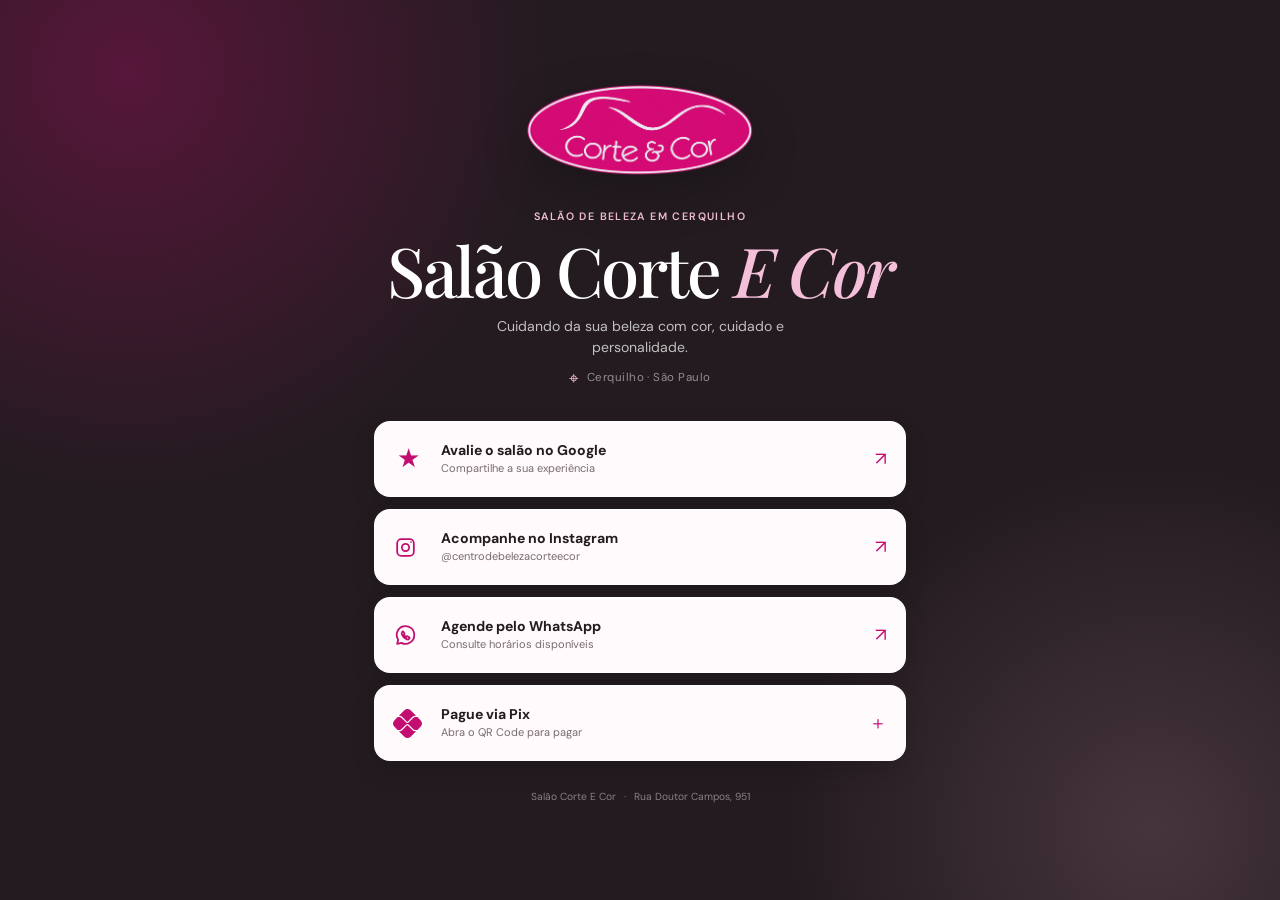
<file: biosite/index.html>
<!doctype html>
<html lang="pt-BR">
  <head>
    <meta charset="utf-8">
    <meta name="viewport" content="width=device-width, initial-scale=1">
    <meta name="theme-color" content="#231b20">
    <meta name="description" content="Links do Salão Corte E Cor: avaliação no Google, Instagram, agendamento e pagamento via Pix.">
    <meta property="og:type" content="website">
    <meta property="og:title" content="Salão Corte E Cor | Links oficiais">
    <meta property="og:description" content="Encontre os links oficiais do Salão Corte E Cor em Cerquilho.">
    <meta property="og:image" content="../assets/logo.png">
    <title>Salão Corte E Cor | Links oficiais</title>
    <link rel="icon" type="image/png" href="../assets/logo.png">
    <link rel="stylesheet" href="../styles.css">
    <link rel="stylesheet" href="biosite.css">
  </head>
  <body class="biosite-page">
    <main class="biosite-shell">
      <div class="biosite-card">
        <header class="biosite-header">
          <div class="biosite-logo-wrap">
            <img src="../assets/logo.png" alt="Salão Corte E Cor" width="1916" height="821">
          </div>
          <p class="eyebrow">Salão de beleza em Cerquilho</p>
          <h1>Salão Corte <em>E Cor</em></h1>
          <p class="biosite-lead">Cuidando da sua beleza com cor, cuidado e personalidade.</p>
          <p class="biosite-location"><span aria-hidden="true">⌖</span> Cerquilho · São Paulo</p>
        </header>

        <nav class="biosite-links" aria-label="Links oficiais">
          <a class="biosite-link" href="https://qrcodedinamico.com/q/H5ZX3PJK" target="_blank" rel="noopener">
            <span class="link-icon link-icon-star" aria-hidden="true">★</span>
            <span class="link-copy"><strong>Avalie o salão no Google</strong><small>Compartilhe a sua experiência</small></span>
            <span class="link-arrow" aria-hidden="true">↗</span>
          </a>
          <a class="biosite-link" href="https://www.instagram.com/centrodebelezacorteecor/" target="_blank" rel="noopener">
            <svg class="link-icon" viewBox="0 0 24 24" aria-hidden="true" focusable="false"><rect x="4" y="4" width="16" height="16" rx="4"></rect><circle cx="12" cy="12" r="3.5"></circle><circle cx="17.3" cy="6.8" r=".8" fill="currentColor" stroke="none"></circle></svg>
            <span class="link-copy"><strong>Acompanhe no Instagram</strong><small>@centrodebelezacorteecor</small></span>
            <span class="link-arrow" aria-hidden="true">↗</span>
          </a>
          <button class="biosite-link biosite-link-button" type="button" data-booking-open aria-haspopup="dialog">
            <svg class="link-icon whatsapp-icon" viewBox="0 0 24 24" aria-hidden="true" focusable="false"><path d="M20.4 11.6a8.4 8.4 0 0 1-12.3 7.5L4 20l1-4a8.4 8.4 0 1 1 15.4-4.4Z"></path><path d="M9 8.2c.3-.3.7-.2.9.1l1.1 1.7c.2.3.1.6-.1.8l-.6.5c.5 1 1.2 1.7 2.3 2.2l.5-.6c.2-.3.6-.3.9-.1l1.7 1c.3.2.4.6.1.9l-.5.6c-.4.5-1 .7-1.6.5-2.5-.8-4.4-2.7-5.3-5.2-.2-.6 0-1.2.4-1.6Z"></path></svg>
            <span class="link-copy"><strong>Agende pelo WhatsApp</strong><small>Consulte horários disponíveis</small></span>
            <span class="link-arrow" aria-hidden="true">↗</span>
          </button>
          <button class="biosite-link biosite-link-button" type="button" data-pix-open aria-haspopup="dialog">
            <svg class="link-icon link-icon-pix" viewBox="0 0 24 24" aria-hidden="true" focusable="false">
              <path d="M5.283 18.36a3.505 3.505 0 0 0 2.493-1.032l3.6-3.6a.684.684 0 0 1 .946 0l3.613 3.613a3.504 3.504 0 0 0 2.493 1.032h.71l-4.56 4.56a3.647 3.647 0 0 1-5.156 0L4.85 18.36ZM18.428 5.627a3.505 3.505 0 0 0-2.493 1.032l-3.613 3.614a.67.67 0 0 1-.946 0l-3.6-3.6A3.505 3.505 0 0 0 5.283 5.64h-.434l4.573-4.572a3.646 3.646 0 0 1 5.156 0l4.559 4.559ZM1.068 9.422 3.79 6.699h1.492a2.483 2.483 0 0 1 1.744.722l3.6 3.6a1.73 1.73 0 0 0 2.443 0l3.614-3.613a2.482 2.482 0 0 1 1.744-.723h1.767l2.737 2.737a3.646 3.646 0 0 1 0 5.156l-2.736 2.736h-1.768a2.482 2.482 0 0 1-1.744-.722l-3.613-3.613a1.77 1.77 0 0 0-2.444 0l-3.6 3.6a2.483 2.483 0 0 1-1.744.722H3.791l-2.723-2.723a3.646 3.646 0 0 1 0-5.156Z"></path>
            </svg>
            <span class="link-copy"><strong>Pague via Pix</strong><small>Abra o QR Code para pagar</small></span>
            <span class="link-arrow" aria-hidden="true">＋</span>
          </button>
        </nav>

        <footer class="biosite-footer">
          <span>Salão Corte E Cor</span>
          <span aria-hidden="true">·</span>
          <span>Rua Doutor Campos, 951</span>
        </footer>
      </div>
    </main>

    <dialog class="pix-dialog" id="pix-dialog" aria-labelledby="pix-title">
      <div class="pix-dialog-inner">
        <button class="pix-close" type="button" data-pix-close aria-label="Fechar pagamento via Pix">×</button>
        <p class="eyebrow">Pagamento via Pix</p>
        <h2 id="pix-title">Escaneie para pagar</h2>
        <p class="pix-intro">Abra o aplicativo do seu banco e aponte a câmera para o QR Code.</p>
        <div class="pix-qr-frame">
          <img src="assets/qr-pix.svg" alt="QR Code Pix do Salão Corte E Cor" width="600" height="600">
        </div>
        <div class="pix-key-block">
          <span class="pix-key-label">Chave Pix</span>
          <div class="pix-key-row">
            <code id="pix-key">+55 15 99714-6833</code>
            <button class="copy-button" type="button" data-copy-pix>Copiar chave</button>
          </div>
          <p class="copy-status" id="copy-status" role="status" aria-live="polite"></p>
        </div>
      </div>
    </dialog>

    <dialog class="booking-dialog" id="booking-dialog" aria-labelledby="booking-title">
      <div class="booking-dialog-inner">
        <button class="dialog-close booking-close" type="button" data-booking-close aria-label="Fechar agendamento">×</button>
        <p class="eyebrow">Agendamento</p>
        <h2 id="booking-title">Qual serviço você deseja agendar?</h2>
        <p class="booking-intro">Selecione uma ou mais opções. O WhatsApp será aberto com uma mensagem pronta para o salão.</p>
        <form id="booking-form">
          <fieldset class="booking-options" id="booking-services">
            <legend class="sr-only">Serviços para agendamento</legend>
          </fieldset>
          <p class="booking-preview" id="booking-preview" aria-live="polite">Selecione pelo menos um serviço para continuar.</p>
          <div class="booking-actions"><button class="button button-primary" type="submit"><svg class="whatsapp-icon" viewBox="0 0 24 24" aria-hidden="true" focusable="false"><path d="M20.4 11.6a8.4 8.4 0 0 1-12.3 7.5L4 20l1-4a8.4 8.4 0 1 1 15.4-4.4Z"></path><path d="M9 8.2c.3-.3.7-.2.9.1l1.1 1.7c.2.3.1.6-.1.8l-.6.5c.5 1 1.2 1.7 2.3 2.2l.5-.6c.2-.3.6-.3.9-.1l1.7 1c.3.2.4.6.1.9l-.5.6c-.4.5-1 .7-1.6.5-2.5-.8-4.4-2.7-5.3-5.2-.2-.6 0-1.2.4-1.6Z"></path></svg>Continuar no WhatsApp <span aria-hidden="true">↗</span></button></div>
        </form>
      </div>
    </dialog>

    <script src="biosite.js"></script>
  </body>
</html>
</file>
<file: styles.css>
@import url('https://fonts.googleapis.com/css2?family=DM+Sans:wght@400;500;600;700&family=Playfair+Display:ital,wght@0,500;0,600;1,500;1,600&display=swap');

:root {
  --ink: #231b20;
  --ink-soft: #5f5359;
  --pink: #c30d70;
  --pink-deep: #9d0d5a;
  --pink-light: #e7a9c5;
  --cream: #f8f2ed;
  --paper: #fffdfb;
  --line: rgba(35, 27, 32, .15);
  --white-line: rgba(255, 255, 255, .22);
  --serif: 'Playfair Display', Georgia, serif;
  --sans: 'DM Sans', Arial, sans-serif;
  --container: 1240px;
  --radius: 4px;
  --shadow: 0 25px 60px rgba(48, 16, 33, .12);
}

* { box-sizing: border-box; }
html { scroll-behavior: smooth; }
body { margin: 0; color: var(--ink); background: var(--paper); font-family: var(--sans); font-size: 16px; line-height: 1.55; overflow-x: hidden; }
body.menu-open { overflow: hidden; }
img { display: block; max-width: 100%; }
a { color: inherit; }
button, a { -webkit-tap-highlight-color: transparent; }
button { font: inherit; }
.container { width: min(calc(100% - 48px), var(--container)); margin-inline: auto; }
.sr-only { position: absolute; width: 1px; height: 1px; padding: 0; margin: -1px; overflow: hidden; clip: rect(0, 0, 0, 0); white-space: nowrap; border: 0; }
.skip-link { position: fixed; z-index: 100; top: 12px; left: 12px; padding: 10px 14px; color: var(--ink); background: #fff; transform: translateY(-180%); transition: transform .2s ease; }
.skip-link:focus { transform: translateY(0); }
:focus-visible { outline: 3px solid #f6c7dd; outline-offset: 4px; }

h1, h2, h3, p { margin-top: 0; }
h1, h2, h3 { font-weight: 500; letter-spacing: -.035em; text-wrap: balance; }
h1, h2 { font-family: var(--serif); }
h1 { max-width: 680px; margin-bottom: 24px; font-size: clamp(3.3rem, 7vw, 6.8rem); line-height: .98; }
h2 { margin-bottom: 24px; font-size: clamp(2.7rem, 5vw, 5rem); line-height: 1.02; }
h3 { margin-bottom: 10px; font-size: 1.35rem; line-height: 1.15; }
em { color: var(--pink); font-weight: 500; }
.section-dark em { color: var(--pink-light); }
.eyebrow { margin-bottom: 18px; color: var(--pink); font-size: .72rem; font-weight: 600; letter-spacing: .06em; line-height: 1.4; }
.section-dark .eyebrow { color: var(--pink-light); }
.section-light { background: var(--paper); }
.section-cream { background: var(--cream); }
.section-dark { color: #fffafc; background: var(--ink); }
.section-pink { color: #fff; background: var(--pink); }
.section-pink .eyebrow { color: #f9d7e8; }

.site-header { position: absolute; z-index: 20; top: 0; right: 0; left: 0; color: #fff; border-bottom: 1px solid var(--white-line); }
.site-header.is-stuck { position: fixed; color: var(--ink); background: rgba(255, 253, 251, .94); border-bottom-color: var(--line); box-shadow: 0 12px 25px rgba(35, 27, 32, .07); backdrop-filter: blur(16px); }
.nav-wrap { display: flex; min-height: 92px; align-items: center; justify-content: space-between; gap: 32px; }
.brand { display: block; width: 126px; }
.brand img { width: 100%; height: auto; }
.site-nav { display: flex; align-items: center; gap: clamp(18px, 3vw, 38px); font-size: .78rem; font-weight: 600; }
.site-nav a:not(.nav-cta) { text-decoration: none; opacity: .82; transition: opacity .25s ease, color .25s ease; }
.site-nav a:not(.nav-cta):hover { opacity: 1; color: var(--pink); }
.nav-cta { padding: 12px 18px; color: #fff; background: var(--pink); text-decoration: none; transition: background .25s ease, transform .25s ease; }
.nav-cta:hover { background: #e01b83; transform: translateY(-2px); }
.site-header.is-stuck .nav-cta { color: #fff; background: var(--pink); }
.menu-toggle { display: none; border: 0; color: inherit; background: none; }

.hero { position: relative; display: flex; min-height: 100svh; align-items: center; padding: clamp(128px, 17vh, 164px) 0 clamp(48px, 8vh, 80px); overflow: hidden; }
.hero-grid { position: relative; z-index: 1; display: grid; grid-template-columns: minmax(0, 1.05fr) minmax(360px, .95fr); grid-template-rows: auto auto; align-items: start; column-gap: 8%; row-gap: clamp(18px, 3vh, 28px); }
.hero-copy { grid-column: 1; grid-row: 1; align-self: center; padding-top: clamp(42px, 8vh, 78px); }
.hero-copy h1 { line-height: 1.03; }
.hero-lead { max-width: 490px; margin-bottom: 34px; color: rgba(255, 250, 252, .68); font-size: 1.08rem; line-height: 1.7; }
.hero-actions { grid-column: 1; grid-row: 2; display: flex; flex-direction: column; align-items: flex-start; gap: 14px; justify-content: flex-start; margin-top: 30px; }
.hero-actions .button { min-width: 250px; }
.button { display: inline-flex; align-items: center; justify-content: center; gap: 20px; min-height: 52px; padding: 15px 21px; border: 1px solid transparent; font-size: .8rem; font-weight: 700; text-decoration: none; transition: transform .25s ease, background .25s ease, color .25s ease, border-color .25s ease; }
.whatsapp-icon { display: inline-block; width: 18px; height: 18px; flex: 0 0 auto; fill: none; stroke: currentColor; stroke-width: 1.7; stroke-linecap: round; stroke-linejoin: round; vertical-align: -0.2em; }
.nav-cta .whatsapp-icon { margin-right: 7px; }
.button:hover { transform: translateY(-3px); }
.button-primary { color: #fff; background: var(--pink); }
.button-primary:hover { background: #e01b83; }
.button-dark { color: #fff; background: var(--ink); }
.button-dark:hover { background: var(--pink); }
.button-light { color: var(--pink); background: #fff; }
.button-light:hover { color: #fff; background: var(--ink); }
.floating-booking { position: fixed; z-index: 18; right: 22px; bottom: 22px; width: 60px; height: 60px; display: inline-flex; align-items: center; justify-content: center; padding: 0; color: #fff; background: var(--pink); border-radius: 50%; box-shadow: 0 14px 30px rgba(79, 16, 47, .25); text-decoration: none; isolation: isolate; opacity: 0; visibility: hidden; pointer-events: none; transform: translateY(16px); transition: opacity .3s ease, visibility .3s ease, transform .3s ease, background .25s ease; }
.floating-booking::before, .floating-booking::after { position: absolute; z-index: -1; inset: 0; border: 1px solid rgba(195, 13, 112, .42); border-radius: 50%; content: ''; opacity: 0; pointer-events: none; transform: scale(1); animation: sonar-ring 3.6s cubic-bezier(.2, .65, .25, 1) infinite; }
.floating-booking::after { animation-delay: 1.8s; }
.floating-booking.is-visible { opacity: 1; visibility: visible; pointer-events: auto; transform: translateY(0); }
.floating-booking:hover { background: #e01b83; transform: translateY(-3px); }
.floating-booking .whatsapp-icon { position: relative; z-index: 1; width: 22px; height: 22px; }

@keyframes sonar-ring {
  0% { opacity: 0; transform: scale(1); }
  12% { opacity: .72; }
  72%, 100% { opacity: 0; transform: scale(1.65); }
}
.text-link { display: inline-flex; align-items: center; gap: 18px; color: var(--pink); font-size: .79rem; font-weight: 700; text-decoration: none; }
.text-link span { font-size: 1.2rem; font-weight: 400; transition: transform .25s ease; }
.text-link:hover span { transform: translateX(4px); }
.light-link { color: #fff; }
.stars, .review-stars { color: #f1b24a; letter-spacing: .13em; }
.hero-art { position: relative; grid-column: 2; grid-row: 1 / span 2; align-self: center; width: min(100%, 480px); justify-self: end; }
.hero-frame { position: relative; height: min(560px, 58svh); padding: 0; overflow: visible; border: 0; box-shadow: 18px 18px 0 rgba(231, 169, 197, .3); isolation: isolate; }
.hero-frame:focus-visible { outline: 2px solid var(--pink-light); outline-offset: 8px; }
.hero-card { position: absolute; inset: 0; z-index: 1; display: block; width: 100%; height: 100%; border: 1px solid rgba(255, 255, 255, .2); object-fit: cover; object-position: center; opacity: 1; visibility: visible; transform-origin: center center; backface-visibility: hidden; box-shadow: 0 18px 34px rgba(31, 14, 24, .18); pointer-events: none; will-change: transform, opacity; }
.hero-card:nth-of-type(1) { z-index: 1; transform: translateX(-50px) rotate(-16deg) scale(.93); opacity: .66; }
.hero-card:nth-of-type(2) { z-index: 2; transform: translateX(-25px) rotate(-8deg) scale(.97); opacity: .86; }
.hero-card:nth-of-type(3) { z-index: 5; transform: translateX(0) rotate(0) scale(1); opacity: 1; }
.hero-card:nth-of-type(4) { z-index: 3; transform: translateX(25px) rotate(8deg) scale(.97); opacity: .86; }
.hero-card:nth-of-type(5) { z-index: 1; transform: translateX(50px) rotate(16deg) scale(.93); opacity: .66; }

.intro { padding: 150px 0; }
.split-grid { display: grid; grid-template-columns: 1fr; gap: 0; align-items: start; }
.intro-copy { max-width: 760px; }
.intro-copy p:not(.eyebrow) { max-width: 560px; color: var(--ink-soft); font-size: 1.05rem; }
.intro-copy .text-link { margin-top: 22px; }

.services { padding: 135px 0 145px; }
.section-heading { display: block; margin-bottom: 70px; }
.section-heading > div { max-width: 760px; }
.section-heading h2 { margin-bottom: 0; }
.section-intro { max-width: 560px; margin: 24px 0 0; color: var(--ink-soft); font-size: .95rem; }
.service-grid { display: grid; grid-template-columns: repeat(2, minmax(0, 1fr)); border-top: 1px solid var(--line); border-left: 1px solid var(--line); }
.service-card { position: relative; min-height: 190px; padding: 30px 32px; display: grid; grid-template-columns: 44px minmax(0, 1fr); column-gap: 20px; row-gap: 10px; border-right: 1px solid var(--line); border-bottom: 1px solid var(--line); transition: background .3s ease, transform .3s ease; }
.service-card:hover { z-index: 1; background: #fff; box-shadow: var(--shadow); transform: translateY(-2px); }
.service-icon { display: block; width: 38px; height: 38px; grid-row: 1 / 4; align-self: start; color: var(--pink); fill: none; stroke: currentColor; stroke-width: 1.7; stroke-linecap: round; stroke-linejoin: round; transition: transform .3s ease, color .3s ease; }
.service-card:hover .service-icon { color: var(--pink-deep); transform: translateY(-2px) rotate(-2deg); }
.service-card h3 { grid-column: 2; margin-bottom: 0; }
.service-card p { grid-column: 2; max-width: 300px; margin-bottom: 0; color: var(--ink-soft); font-size: .86rem; }
.service-booking { grid-column: 2; justify-self: start; display: inline-flex; align-items: center; gap: 8px; margin-top: 4px; padding: 7px 11px; color: var(--pink-deep); border: 1px solid var(--pink-light); font-size: .7rem; font-weight: 700; text-decoration: none; transition: color .25s ease, background .25s ease, border-color .25s ease, transform .25s ease; }
.service-booking:hover { color: #fff; background: var(--pink); border-color: var(--pink); transform: translateY(-2px); }
.service-booking .whatsapp-icon { width: 15px; height: 15px; stroke-width: 1.7; }

.work-section { padding: 150px 0; }
.work-heading { margin-bottom: 84px; }
.gallery-group { padding: 55px 0; border-top: 1px solid var(--line); }
.gallery-heading { display: flex; align-items: center; justify-content: space-between; gap: 25px; margin-bottom: 26px; }
.gallery-heading > div { display: block; }
.gallery-heading h3 { margin: 0; font-size: 1.2rem; }
.gallery-heading a { flex: 0 0 auto; color: var(--pink); font-size: .72rem; font-weight: 700; text-decoration: none; }
.gallery-heading a span { display: inline-block; margin-left: 8px; transition: transform .2s ease; }
.gallery-heading a:hover span { transform: translate(3px, -3px); }
.gallery-grid { display: grid; gap: 14px; }
.gallery-grid-five { grid-template-columns: 1.35fr repeat(4, 1fr); }
.gallery-grid-six { grid-template-columns: repeat(6, 1fr); }
.gallery-grid-four { grid-template-columns: repeat(4, 1fr); }
.gallery-grid-three { grid-template-columns: repeat(3, 1fr); max-width: 760px; }
.gallery-grid-nine { grid-template-columns: repeat(5, 1fr); }
.gallery-item { position: relative; min-height: 250px; overflow: hidden; background: #e7dcd8; }
.gallery-grid-five .gallery-item-tall { grid-row: span 2; }
.gallery-grid-six .gallery-item, .gallery-grid-nine .gallery-item { min-height: 310px; }
.gallery-grid-three .gallery-item { min-height: 400px; }
.gallery-item::after { position: absolute; inset: 0; background: linear-gradient(180deg, transparent 60%, rgba(35, 27, 32, .28)); content: ''; opacity: 0; transition: opacity .3s ease; pointer-events: none; }
.gallery-item img { width: 100%; height: 100%; min-height: inherit; object-fit: cover; transition: transform .6s cubic-bezier(.2,.65,.25,1); }
.gallery-item:hover img { transform: scale(1.06); }
.gallery-item:hover::after { opacity: 1; }

.reviews { padding: 108px 0 48px; color: var(--ink); background: var(--cream); }
.reviews-intro { display: flex; align-items: end; justify-content: space-between; gap: 40px; margin-bottom: 34px; }
.reviews-intro h2 { margin-bottom: 0; }
.reviews .eyebrow { color: var(--pink); }
.rating-lockup { display: flex; flex-direction: column; align-items: end; color: var(--ink-soft); font-size: .75rem; }
.rating-number { color: var(--ink); font-family: var(--serif); font-size: 3.7rem; line-height: .9; }
.rating-lockup .stars { margin: 14px 0 7px; }
.reviews-carousel-shell { position: relative; }
.reviews-carousel { overflow-x: auto; overflow-y: hidden; padding-top: 8px; padding-bottom: 22px; scrollbar-color: #c8cdd1 transparent; scrollbar-width: thin; }
.reviews-carousel::-webkit-scrollbar { height: 8px; }
.reviews-carousel::-webkit-scrollbar-track { background: transparent; }
.reviews-carousel::-webkit-scrollbar-thumb { background: #c8cdd1; border-radius: 999px; }
.reviews-track { display: flex; width: max-content; gap: 18px; will-change: transform; }
.reviews-set { display: flex; flex: 0 0 auto; gap: 18px; }
.google-review-card { min-height: 246px; width: min(392px, calc(100vw - 48px)); flex: 0 0 min(392px, calc(100vw - 48px)); padding: 22px; display: flex; flex-direction: column; color: var(--ink); background: #fff; border: 1px solid #eadfd9; border-radius: 16px; box-shadow: 0 3px 10px rgba(82, 45, 58, .09); }
.google-review-head { display: grid; grid-template-columns: 42px minmax(0, 1fr); align-items: center; gap: 11px; }
.review-avatar { display: inline-flex; width: 42px; height: 42px; align-items: center; justify-content: center; color: #fff; background: #8c6e5d; border-radius: 50%; font-size: 1rem; font-weight: 700; }
.review-avatar-blue { background: #0b9b8e; }
.review-avatar-gold { background: #ef5b00; }
.review-avatar-rose { background: #8b2bb4; }
.google-review-head div { display: flex; min-width: 0; flex-direction: column; }
.google-review-head strong { overflow: hidden; font-size: .86rem; text-overflow: ellipsis; white-space: nowrap; }
.google-review-head div span { overflow: hidden; color: var(--ink-soft); font-size: .66rem; text-overflow: ellipsis; white-space: nowrap; }
.google-review-meta { display: flex; align-items: center; gap: 12px; margin: 17px 0 12px; }
.review-stars { color: #f6b500; font-size: .86rem; letter-spacing: .12em; }
.google-review-meta time { color: #6e767c; font-size: .68rem; }
.google-review-text { flex: 1; display: -webkit-box; margin: 0; overflow: hidden; color: #3f464c; font-family: var(--sans); font-size: .83rem; line-height: 1.43; -webkit-box-orient: vertical; -webkit-line-clamp: 4; }
.google-review-foot { display: flex; align-items: center; justify-content: space-between; gap: 10px; margin-top: 18px; padding-top: 14px; border-top: 1px solid #edf0f2; font-size: .68rem; }
.google-verified { display: inline-flex; align-items: center; gap: 6px; color: #5d666c; }
.google-verified > span { display: inline-flex; width: 13px; height: 13px; align-items: center; justify-content: center; color: #fff; background: #1a9a50; border-radius: 50%; font-size: .57rem; font-weight: 700; }
.google-review-foot a { color: #6d747a; text-decoration: none; }
.google-review-foot a:hover, .reviews-footer-note a:hover { color: var(--pink); }
.reviews-footer-note { display: flex; align-items: center; justify-content: space-between; gap: 20px; margin-top: 12px; color: var(--ink-soft); font-size: .74rem; }
.reviews-footer-note a { color: var(--pink-deep); font-weight: 700; text-decoration: none; }
.noscript-note { padding-top: 20px; color: var(--ink-soft); font-size: .82rem; }
.noscript-note a { color: var(--pink-deep); }

.visit { padding: 96px 0 145px; }
.visit-grid { display: grid; grid-template-columns: .9fr 1.1fr; gap: 12%; align-items: start; }
.visit-copy > p:not(.eyebrow) { max-width: 360px; margin-bottom: 30px; color: var(--ink-soft); }
.contact-panel { border-top: 1px solid var(--line); }
.contact-block { display: grid; grid-template-columns: 145px 1fr; gap: 25px; padding: 22px 0; border-bottom: 1px solid var(--line); }
.contact-label { color: var(--pink); font-size: .68rem; font-weight: 700; letter-spacing: .14em; text-transform: uppercase; }
.contact-block a { width: auto; color: var(--ink); font-size: .93rem; text-decoration: none; }
.contact-block a:hover { color: var(--pink); }
.hours-list { display: grid; width: 100%; gap: 0; margin: 0; border: 1px solid var(--line); font-size: .84rem; }
.hours-list div { display: grid; grid-template-columns: minmax(0, 1fr) auto; gap: 20px; min-width: 0; padding: 11px 14px; }
.hours-list div + div { border-top: 1px solid var(--line); }
.hours-list dt { color: var(--ink-soft); }
.hours-list dd { margin: 0; font-weight: 600; text-align: right; }

.faq { padding: 145px 0; }
.faq-grid { display: grid; grid-template-columns: 1fr; gap: 0; align-items: start; }
.faq-content { width: 100%; max-width: none; }
.faq-content details { border-top: 1px solid var(--line); }
.faq-content details:last-child { border-bottom: 1px solid var(--line); }
.faq-content summary { display: flex; align-items: center; justify-content: space-between; gap: 20px; padding: 21px 0; color: var(--ink); background: transparent; cursor: pointer; list-style: none; font-size: .95rem; font-weight: 600; -webkit-tap-highlight-color: transparent; }
.faq-content summary:focus { outline: none; }
.faq-content summary:focus-visible { outline: 3px solid #f6c7dd; outline-offset: 4px; }
.faq-content summary::-webkit-details-marker { display: none; }
.faq-content summary::after { color: var(--pink); content: '+'; font-size: 1.5rem; font-weight: 400; transition: transform .25s ease; }
.faq-content details[open] summary::after { transform: rotate(45deg); }
.faq-answer { overflow: hidden; height: 0; opacity: 0; transition: height .36s cubic-bezier(.2,.65,.25,1), opacity .24s ease; }
.faq-answer p { max-width: 760px; margin: -4px 40px 23px 0; color: var(--ink-soft); font-size: .84rem; }
html:not(.js) .faq-answer { height: auto; opacity: 1; }

.final-cta { padding: 120px 0; text-align: center; }
.final-cta-inner { display: flex; flex-direction: column; align-items: center; }
.final-cta h2 { margin-bottom: 34px; font-size: clamp(3rem, 7vw, 6.4rem); }
.final-cta h2 em { color: #fff; }
.site-footer { color: #fff; background: var(--ink); }
.footer-inner { display: flex; min-height: 0; flex-direction: column; align-items: center; gap: 18px; padding: 42px 0 30px; text-align: center; }
.footer-brand { display: block; width: min(150px, 42vw); text-decoration: none; }
.footer-brand img { width: 100%; height: auto; }
.footer-inner p { margin: 0; color: rgba(255,255,255,.55); font-size: .76rem; text-align: center; }
.footer-links { display: flex; justify-content: center; gap: 22px; flex-wrap: wrap; font-size: .72rem; }
.footer-links a { display: inline-flex; align-items: center; gap: 7px; color: rgba(255,255,255,.75); text-decoration: none; }
.footer-links a:hover { color: var(--pink-light); }
.footer-links .social-icon { width: 17px; height: 17px; flex: 0 0 auto; fill: none; stroke: currentColor; stroke-width: 1.7; stroke-linecap: round; stroke-linejoin: round; vertical-align: 0; }
.footer-links .whatsapp-icon { width: 17px; height: 17px; margin: 0; vertical-align: 0; }
.footer-copyright { color: rgba(255,255,255,.4) !important; font-size: .68rem !important; }

.image-dialog { width: min(92vw, 980px); max-height: 92vh; padding: 22px 54px 24px; color: #fff; background: var(--ink); border: 1px solid var(--white-line); box-shadow: 0 24px 100px rgba(0,0,0,.45); }
.image-dialog::backdrop { background: rgba(22, 14, 19, .86); backdrop-filter: blur(8px); }
.image-dialog-stage { position: relative; display: flex; min-height: clamp(280px, 70vh, 760px); align-items: center; justify-content: center; }
.image-dialog img { width: 100%; max-height: 78vh; object-fit: contain; user-select: none; touch-action: pan-y; cursor: grab; }
.image-dialog img.is-dragging { cursor: grabbing; }
.dialog-nav { position: absolute; z-index: 2; top: 50%; width: 38px; height: 38px; display: inline-flex; align-items: center; justify-content: center; transform: translateY(-50%); color: #fff; background: rgba(0,0,0,.25); border: 1px solid var(--white-line); border-radius: 50%; cursor: pointer; font-size: 1.7rem; line-height: 1; transition: background .2s ease, transform .2s ease; }
.dialog-nav:hover { background: var(--pink); transform: translateY(-50%) scale(1.05); }
.dialog-nav-prev { left: 8px; }
.dialog-nav-next { right: 8px; }
.image-dialog-meta { display: flex; align-items: center; justify-content: space-between; gap: 18px; margin-top: 12px; padding: 0 4px; }
.image-dialog p { margin: 0; color: rgba(255,255,255,.82); font-size: .78rem; }
.dialog-counter { color: rgba(255,255,255,.55); font-size: .72rem; white-space: nowrap; }
.dialog-close { position: absolute; top: 9px; right: 13px; width: 35px; height: 35px; color: #fff; background: rgba(0,0,0,.25); border: 1px solid var(--white-line); border-radius: 50%; cursor: pointer; font-size: 1.4rem; line-height: 1; }

.reveal-up, .reveal-scale { will-change: transform, opacity; }

.booking-dialog { width: min(92vw, 640px); padding: 0; color: var(--ink); background: var(--paper); border: 1px solid var(--line); box-shadow: 0 24px 90px rgba(35, 27, 32, .22); }
.booking-dialog::backdrop { background: rgba(35, 27, 32, .58); backdrop-filter: blur(6px); }
.booking-dialog-inner { position: relative; padding: 42px; }
.booking-dialog h2 { max-width: 500px; margin-bottom: 14px; font-size: clamp(2.25rem, 5vw, 3.7rem); }
.booking-intro { max-width: 470px; margin-bottom: 28px; color: var(--ink-soft); font-size: .9rem; }
.booking-options { display: grid; grid-template-columns: repeat(2, minmax(0, 1fr)); gap: 10px; margin: 0 0 16px; padding: 0; border: 0; }
.booking-option { position: relative; display: flex; min-height: 62px; align-items: center; gap: 12px; padding: 15px 16px; color: var(--ink); background: var(--paper); border: 1px solid var(--line); cursor: pointer; font-size: .84rem; transition: color .25s ease, background .25s ease, border-color .25s ease, transform .25s ease; }
.booking-option:hover { background: #fff; border-color: var(--pink-light); transform: translateY(-2px); }
.booking-option input { position: absolute; width: 1px; height: 1px; opacity: 0; pointer-events: none; }
.booking-option:focus-within { outline: 3px solid #f6c7dd; outline-offset: 3px; }
.booking-option:has(input:checked) { color: var(--pink-deep); background: #fff; border-color: var(--pink); box-shadow: inset 0 0 0 1px var(--pink); }
.booking-option-mark { display: inline-flex; width: 18px; height: 18px; flex: 0 0 18px; align-items: center; justify-content: center; border: 1px solid #b8aab0; border-radius: 3px; }
.booking-option-mark::after { color: #fff; content: '✓'; font-size: .72rem; font-weight: 700; opacity: 0; }
.booking-option:has(input:checked) .booking-option-mark { background: var(--pink); border-color: var(--pink); }
.booking-option:has(input:checked) .booking-option-mark::after { opacity: 1; }
.booking-preview { min-height: 43px; margin: 0 0 22px; padding: 12px 14px; color: var(--ink-soft); background: var(--cream); font-size: .76rem; line-height: 1.45; }
.booking-actions { display: flex; justify-content: flex-end; }
.booking-actions .button { width: 100%; }

@media (max-width: 1000px) {
  .container { width: min(calc(100% - 38px), var(--container)); }
  .hero-grid { column-gap: 5%; }
  .hero-frame { height: min(480px, 56svh); }
  .split-grid, .faq-grid { gap: 5%; }
  .gallery-grid-five { grid-template-columns: repeat(4, 1fr); }
  .gallery-grid-five .gallery-item-tall { grid-column: span 2; grid-row: span 2; }
  .gallery-grid-six, .gallery-grid-four { grid-template-columns: repeat(3, 1fr); }
  .gallery-grid-nine { grid-template-columns: repeat(4, 1fr); }
}

@media (max-width: 900px) and (min-width: 761px) {
  .hero { padding: 112px 0 52px; }
  .hero-grid { display: flex; flex-direction: column; gap: 32px; text-align: left; }
  .hero-copy { max-width: 680px; text-align: left; }
  .hero-copy .eyebrow { margin-bottom: 14px; }
  .hero-lead { margin-inline: 0; }
  .hero-visual { width: min(100%, 430px); margin-inline: auto; }
  .hero-frame { height: min(430px, 48svh); }
  .hero-actions { width: 100%; align-items: center; }
}

@media (max-width: 760px) {
  .container { width: min(calc(100% - 32px), var(--container)); }
  .site-header { background: transparent; }
  .site-header.is-stuck { background: rgba(255, 253, 251, .96); }
  .nav-wrap { min-height: 74px; }
  .brand { width: 108px; }
  .menu-toggle { display: flex; width: 38px; height: 38px; flex-direction: column; align-items: center; justify-content: center; gap: 5px; border: 1px solid currentColor; cursor: pointer; }
  .menu-toggle > span:not(.sr-only) { display: block; width: 16px; height: 1px; background: currentColor; transition: transform .25s ease, opacity .25s ease; }
  .menu-toggle[aria-expanded="true"] > span:nth-child(1) { transform: translateY(6px) rotate(45deg); }
  .menu-toggle[aria-expanded="true"] > span:nth-child(2) { opacity: 0; }
  .menu-toggle[aria-expanded="true"] > span:nth-child(3) { transform: translateY(-6px) rotate(-45deg); }
  .site-nav { position: absolute; top: 74px; right: 0; left: 0; width: 100%; display: none; padding: 22px 16px; color: #fff; background: var(--ink); box-shadow: 0 18px 32px rgba(20, 12, 17, .18); }
  .site-header.is-stuck .site-nav { color: var(--ink); background: rgba(255, 253, 251, .98); box-shadow: var(--shadow); }
  .site-nav.is-open { display: flex; flex-direction: column; align-items: stretch; gap: 20px; }
  .site-nav a:not(.nav-cta) { padding: 7px 0; border-bottom: 1px solid var(--white-line); }
  .site-header.is-stuck .site-nav a:not(.nav-cta) { border-bottom-color: var(--line); }
  .nav-cta { text-align: center; }
  .hero { height: 100svh; min-height: 600px; align-items: stretch; padding: 106px 0 34px; }
  .hero-grid { display: flex; height: 100%; min-height: 0; flex-direction: column; align-items: stretch; justify-content: space-between; gap: 0; }
  .hero-copy { padding-top: 0; margin-bottom: 0; text-align: left; }
  .hero-copy .eyebrow { margin-bottom: 14px; }
  h1 { margin-bottom: 16px; font-size: clamp(2.65rem, 12vw, 4.8rem); }
  .hero-lead { max-width: 390px; margin-bottom: 0; font-size: .9rem; line-height: 1.5; }
  .hero-actions { width: min(100%, 300px); align-items: center; gap: 12px; margin: -20px auto 0; padding-top: 0; }
  .hero-actions .button { width: 100%; min-width: 0; }
  .button { width: fit-content; }
  .floating-booking { right: 16px; bottom: 16px; width: 56px; height: 56px; }
  .hero-art { width: min(100%, 300px); max-width: 300px; margin: 0 auto; }
  .hero-frame { height: clamp(160px, 29svh, 260px); box-shadow: 10px 10px 0 rgba(231, 169, 197, .3); }
  .hero-card:nth-of-type(1) { transform: translateX(-32px) rotate(-10deg) scale(.94); }
  .hero-card:nth-of-type(2) { transform: translateX(-16px) rotate(-5deg) scale(.97); }
  .hero-card:nth-of-type(3) { transform: translate3d(0, 0, 0) rotate(0deg) scale(1); opacity: 1; }
  .hero-card:nth-of-type(4) { transform: translateX(16px) rotate(5deg) scale(.97); }
  .hero-card:nth-of-type(5) { transform: translateX(32px) rotate(10deg) scale(.94); }
  .intro, .services, .work-section, .reviews, .visit, .faq { padding: 90px 0; }
  .reviews { padding-bottom: 44px; }
  .visit { padding-top: 72px; }
  .split-grid, .faq-grid, .visit-grid { display: flex; flex-direction: column; gap: 45px; }
  .section-heading, .reviews-intro { display: block; margin-bottom: 45px; }
  .section-intro { margin-top: 24px; }
  .service-grid { grid-template-columns: 1fr; }
  .service-card { min-height: 0; grid-column: auto; grid-template-columns: 38px minmax(0, 1fr); padding: 25px 18px; background: transparent; }
  .service-icon { width: 32px; height: 32px; stroke-width: 1.8; }
  .service-card h3 { font-size: 1.12rem; }
  .service-card p { font-size: .78rem; }
  .service-booking { padding: 7px 10px; font-size: .72rem; }
  .booking-dialog-inner { padding: 34px 24px 26px; }
  .booking-options { grid-template-columns: 1fr; }
  .gallery-group { padding: 38px 0; }
  .gallery-heading { align-items: start; flex-direction: column; gap: 13px; }
  .gallery-heading h3 { font-size: 1.05rem; }
  .gallery-grid-five, .gallery-grid-six, .gallery-grid-four, .gallery-grid-nine { grid-template-columns: repeat(2, 1fr); }
  .gallery-grid-five .gallery-item-tall { grid-column: span 2; grid-row: span 1; }
  .gallery-grid-five .gallery-item-tall, .gallery-grid-six .gallery-item, .gallery-grid-nine .gallery-item { min-height: 235px; }
  .gallery-grid-three { grid-template-columns: 1fr 1fr; }
  .gallery-grid-three .gallery-item { min-height: 270px; }
  .gallery-grid-three .gallery-item:first-child { grid-column: span 2; }
  .image-dialog { padding: 16px 44px 18px; }
  .image-dialog-stage { min-height: clamp(220px, 62vh, 560px); }
  .dialog-nav { width: 32px; height: 32px; font-size: 1.4rem; }
  .dialog-nav-prev { left: 4px; }
  .dialog-nav-next { right: 4px; }
  .image-dialog-meta { align-items: flex-start; flex-direction: column; gap: 6px; }
  .rating-lockup { align-items: start; margin-top: 28px; }
  .reviews-track, .reviews-set { gap: 12px; }
  .google-review-card { width: min(86vw, 360px); flex-basis: min(86vw, 360px); }
  .reviews-footer-note { display: block; }
  .reviews-footer-note a { display: inline-block; margin-top: 9px; }
  .contact-block { grid-template-columns: 1fr; gap: 10px; }
  .footer-inner { gap: 17px; padding: 32px 0 26px; }
  .footer-inner p { text-align: center; }
  .footer-links { justify-content: center; }
}

@media (min-width: 761px) and (max-height: 700px) {
  .hero { padding-top: 110px; padding-bottom: 36px; }
  .hero-grid { row-gap: 12px; }
  .hero-copy { padding-top: 0; }
  .hero-frame { height: min(430px, 55svh); }
}

@media (prefers-reduced-motion: reduce) {
  html { scroll-behavior: auto; }
  *, *::before, *::after { animation-duration: .01ms !important; animation-iteration-count: 1 !important; transition-duration: .01ms !important; }
  .faq-answer { transition: none; }
  .floating-booking::before, .floating-booking::after { animation: none; opacity: 0; }
}
</file>
<file: biosite/biosite.css>
.biosite-page {
  --biosite-pink: #c30d70;
  --biosite-pink-light: #f4bfd8;
  --biosite-ink: #231b20;
  min-height: 100svh;
  color: #fff;
  background:
    radial-gradient(circle at 10% 8%, rgba(195, 13, 112, .32), transparent 30%),
    radial-gradient(circle at 90% 92%, rgba(231, 169, 197, .18), transparent 26%),
    var(--biosite-ink);
}

.biosite-shell {
  display: flex;
  min-height: 100svh;
  justify-content: center;
  padding: 30px 16px 24px;
}

.biosite-card {
  width: min(100%, 560px);
  padding: clamp(26px, 6vw, 50px) clamp(4px, 2vw, 14px) 22px;
}

.biosite-header {
  display: flex;
  flex-direction: column;
  align-items: center;
  text-align: center;
}

.biosite-logo-wrap {
  width: min(236px, 62vw);
  margin-bottom: 28px;
  filter: drop-shadow(0 16px 24px rgba(0, 0, 0, .24));
}

.biosite-logo-wrap img {
  width: 100%;
  height: auto;
}

.biosite-page .eyebrow {
  margin-bottom: 12px;
  color: var(--biosite-pink-light);
  font-size: .67rem;
  letter-spacing: .13em;
  text-transform: uppercase;
}

.biosite-page h1 {
  margin-bottom: 12px;
  color: #fff;
  font-size: clamp(2.4rem, 9vw, 4.3rem);
  line-height: .98;
}

.biosite-page h1 em {
  color: var(--biosite-pink-light);
}

.biosite-lead {
  max-width: 340px;
  margin-bottom: 10px;
  color: rgba(255, 255, 255, .72);
  font-size: .88rem;
}

.biosite-location {
  display: inline-flex;
  align-items: center;
  gap: 7px;
  margin-bottom: 34px;
  color: rgba(255, 255, 255, .5);
  font-size: .72rem;
  letter-spacing: .04em;
}

.biosite-location span {
  color: var(--biosite-pink-light);
  font-size: 1.05rem;
  line-height: 1;
}

.biosite-links {
  display: grid;
  gap: 12px;
}

.biosite-link {
  display: grid;
  min-height: 76px;
  grid-template-columns: 34px minmax(0, 1fr) 22px;
  align-items: center;
  gap: 14px;
  padding: 15px 18px;
  color: var(--biosite-ink);
  background: #fffafc;
  border: 1px solid rgba(255, 255, 255, .42);
  border-radius: 16px;
  box-shadow: 0 10px 24px rgba(0, 0, 0, .14);
  text-align: left;
  text-decoration: none;
  transition: transform .25s ease, background .25s ease, box-shadow .25s ease;
}

.biosite-link:hover {
  background: #fff;
  box-shadow: 0 15px 30px rgba(0, 0, 0, .22);
  transform: translateY(-3px);
}

.biosite-link:focus-visible {
  outline: 3px solid var(--biosite-pink-light);
  outline-offset: 4px;
}

.biosite-link-button {
  width: 100%;
  font: inherit;
  cursor: pointer;
}

.link-icon {
  width: 25px;
  height: 25px;
  color: var(--biosite-pink);
  fill: none;
  stroke: currentColor;
  stroke-linecap: round;
  stroke-linejoin: round;
  stroke-width: 1.7;
}

.link-icon-star {
  display: inline-flex;
  width: 31px;
  height: 31px;
  align-items: center;
  justify-content: center;
  color: var(--biosite-pink);
  font-size: 1.6rem;
  line-height: 1;
}

.link-icon-pix {
  display: inline-block;
  width: 29px;
  height: 29px;
  color: var(--biosite-pink);
  fill: currentColor;
  stroke: none;
}

.link-copy {
  display: flex;
  min-width: 0;
  flex-direction: column;
  gap: 3px;
}

.link-copy strong {
  font-size: .88rem;
  line-height: 1.2;
}

.link-copy small {
  overflow: hidden;
  color: #776b72;
  font-size: .69rem;
  line-height: 1.2;
  text-overflow: ellipsis;
  white-space: nowrap;
}

.link-arrow {
  color: var(--biosite-pink);
  font-size: 1.15rem;
  text-align: right;
}

.biosite-footer {
  display: flex;
  justify-content: center;
  gap: 8px;
  margin-top: 28px;
  color: rgba(255, 255, 255, .45);
  font-size: .64rem;
  text-align: center;
}

.pix-dialog {
  width: min(calc(100% - 28px), 410px);
  padding: 0;
  overflow: visible;
  color: var(--biosite-ink);
  background: #fffafc;
  border: 0;
  border-radius: 22px;
  box-shadow: 0 24px 90px rgba(0, 0, 0, .42);
}

.pix-dialog::backdrop {
  background: rgba(20, 13, 17, .72);
  backdrop-filter: blur(8px);
}

.pix-dialog-inner {
  position: relative;
  padding: 34px 24px 24px;
  text-align: center;
}

.pix-dialog .eyebrow {
  margin-bottom: 10px;
  color: var(--biosite-pink);
}

.pix-dialog h2 {
  margin-bottom: 10px;
  font-size: clamp(2rem, 8vw, 3rem);
}

.pix-intro {
  margin-bottom: 20px;
  color: #71656b;
  font-size: .78rem;
}

.pix-close {
  position: absolute;
  top: 11px;
  right: 13px;
  width: 32px;
  height: 32px;
  display: inline-flex;
  align-items: center;
  justify-content: center;
  color: var(--biosite-ink);
  background: transparent;
  border: 1px solid rgba(35, 27, 32, .16);
  border-radius: 50%;
  cursor: pointer;
  font-size: 1.35rem;
  line-height: 1;
}

.pix-close:hover {
  color: #fff;
  background: var(--biosite-pink);
  border-color: var(--biosite-pink);
}

.pix-qr-frame {
  width: min(100%, 250px);
  margin: 0 auto 20px;
  padding: 12px;
  background: #fff;
  border: 1px solid #eadde3;
  border-radius: 14px;
}

.pix-qr-frame img {
  width: 100%;
  height: auto;
  image-rendering: pixelated;
}

.pix-key-block {
  padding-top: 17px;
  border-top: 1px solid #eadde3;
  text-align: left;
}

.pix-key-label {
  display: block;
  margin-bottom: 7px;
  color: var(--biosite-pink);
  font-size: .66rem;
  font-weight: 700;
  letter-spacing: .1em;
  text-transform: uppercase;
}

.pix-key-row {
  display: flex;
  align-items: center;
  justify-content: space-between;
  gap: 12px;
}

.pix-key-row code {
  overflow-wrap: anywhere;
  color: var(--biosite-ink);
  font-family: var(--sans);
  font-size: .82rem;
  font-weight: 700;
}

.copy-button {
  flex: 0 0 auto;
  padding: 9px 12px;
  color: #fff;
  background: var(--biosite-pink);
  border: 1px solid var(--biosite-pink);
  border-radius: 8px;
  cursor: pointer;
  font-size: .68rem;
  font-weight: 700;
  transition: background .2s ease, transform .2s ease;
}

.copy-button:hover {
  background: #9d0d5a;
  transform: translateY(-1px);
}

.copy-button:focus-visible,
.pix-close:focus-visible {
  outline: 3px solid #f1afd0;
  outline-offset: 3px;
}

.copy-status {
  min-height: 18px;
  margin: 8px 0 0;
  color: #23804a;
  font-size: .68rem;
}

@media (max-width: 420px) {
  .biosite-shell {
    padding-inline: 12px;
  }

  .biosite-card {
    padding-inline: 0;
  }

  .biosite-link {
    grid-template-columns: 30px minmax(0, 1fr) 18px;
    gap: 11px;
    padding-inline: 14px;
  }

  .pix-dialog-inner {
    padding-inline: 19px;
  }

  .pix-key-row {
    align-items: flex-start;
    flex-direction: column;
    gap: 10px;
  }

  .copy-button {
    width: 100%;
  }
}

@media (prefers-reduced-motion: reduce) {
  .biosite-link,
  .copy-button {
    transition: none;
  }
}
</file>
